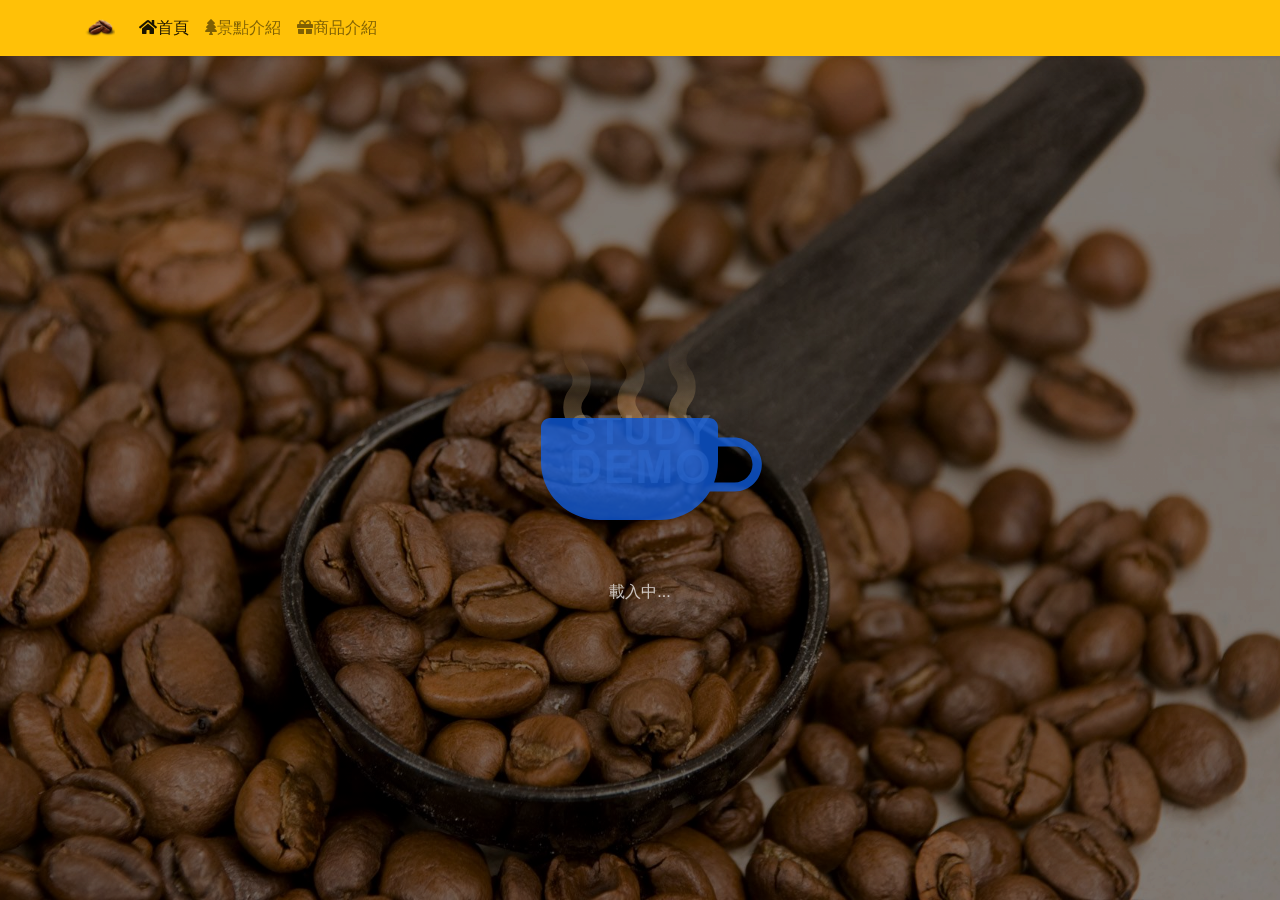
<file: index.html>
<!DOCTYPE html>
<html lang="zh-Hant-TW">

<head>
    <meta charset="UTF-8">
    <meta name="viewport" content="width=device-width, initial-scale=1.0">
    <meta http-equiv="X-UA-Compatible" content="ie=edge">
    <title>東山咖啡</title>
    <!-- favicon -->
    <link rel="shortcut icon" href="./img/favicon.ico" type="image/x-icon">
    <!-- 網站META -->
    <!-- 設明最好要設，讓google搜尋能抓到網站說明 -->
    <meta name="keywords" content="東山咖啡、咖啡、東山">
    <meta name="description" content="東山咖啡介紹網">
    <meta name="author" content="泰山網頁設計班">
    <!-- META facebook引用打法 -->
    <meta property="og:title" content="東山咖啡">
    <meta property="og:image" content="./img/Geography_03.jpg">
    <meta property="og:site_name" content="東山咖啡">
    <meta property="og:description" content="東山咖啡介紹網">

    <link rel="stylesheet" href="./css/bootstrap.min.css">
    <link rel="stylesheet" href="./css/all.min.css">
    <link rel="stylesheet" href="./css/coffee.css">
    <link rel="stylesheet" href="./css/animate.css">
    <!-- PWA -->
    <link rel="manifest" href="manifest.json">
</head>

<body>
    <nav class="navbar navbar-expand-lg navbar-light bg-warning fixed-top shadow-sm">
        <div class="container">
            <a class="navbar-brand" href="#"><img src="./img/coffee512.png" width="30" height="30"
                    class="d-inline-block align-top"></a>
            <button class="navbar-toggler" type="button" data-toggle="collapse" data-target="#navbarSupportedContent"
                aria-controls="navbarSupportedContent" aria-expanded="false" aria-label="Toggle navigation">
                <span class="navbar-toggler-icon"></span>
            </button>
            <div class="collapse navbar-collapse" id="navbarSupportedContent">
                <ul class="navbar-nav mr-auto">
                    <li class="nav-item active">
                        <a class="nav-link" href="./index.html"><i class="fas fa-home"></i>首頁</a>
                    </li>
                    <li class="nav-item">
                        <a class="nav-link " href="./land.html"><i class="fas fa-tree"></i>景點介紹</a>
                    </li>
                    <li class="nav-item">
                        <a class="nav-link " href="./shop.html"><i class="fas fa-gift"></i>商品介紹</a>
                    </li>
                </ul>

            </div>
        </div>
    </nav>
    <div id="page">
    <div class="container-fluid" id="loading">
        <div class="row h-100">
            <div class="col-12 text-center align-self-center">
                <img src="./img/loading.svg" width="300" height="300">
                <p class="text-white">載入中...</p>
            </div>
        </div>
    </div>
   
    <div class="container" id="content">
        <div class="row">
            <div class="col-12" style="margin-top:56px;">
                <div id="carouselExampleIndicators" class="carousel slide" data-ride="carousel">
                    <ol class="carousel-indicators">
                        <li data-target="#carouselExampleIndicators" data-slide-to="0" class="active"></li>
                        <li data-target="#carouselExampleIndicators" data-slide-to="1"></li>
                        <li data-target="#carouselExampleIndicators" data-slide-to="2"></li>
                    </ol>
                    <div class="carousel-inner">
                        <div class="carousel-item active">
                            <img src="./img/banner-image_17.jpg" class="d-block w-100 h-100" alt="...">

                            <div class="carousel-caption d-block d-md-block">
                                <h5>品味咖啡</h5>
                                <p>享受最美味的一口滋味</p>
                            </div>
                        </div>

                        <div class="carousel-item">
                            <img src="./img/dongshan-cafe_05.jpg" class="d-block w-100 h-100" alt="...">

                            <div class="carousel-caption d-block d-md-block">
                                <h5>東山農會咖啡館</h5>
                                <p>空間</p>
                            </div>
                        </div>

                        <div class="carousel-item">
                            <img src="./img/Coffee-goods_14.jpg" class="d-block w-100 h-100" alt="...">

                            <div class="carousel-caption d-block d-md-block">
                                <h5>東山特製龍眼蜜</h5>
                                <p>天然新鮮的龍眼蜜，是你送禮最好的選擇</p>
                            </div>
                        </div>
                    </div>
                    <a class="carousel-control-prev" href="#carouselExampleIndicators" role="button" data-slide="prev">
                        <span class="carousel-control-prev-icon" aria-hidden="true"></span>
                        <span class="sr-only">Previous</span>
                    </a>
                    <a class="carousel-control-next" href="#carouselExampleIndicators" role="button" data-slide="next">
                        <span class="carousel-control-next-icon" aria-hidden="true"></span>
                        <span class="sr-only">Next</span>
                    </a>
                </div>
            </div>
        </div>
        <!-- 簡介區 -->
        <div class="row mt-5">
            <div class="col-12 text-center text-white">
                <h1>特色介紹</h1>
            </div>
            <hr class="hr-white">
        </div>

        <div class="row">
                <div class="col-12 col-md-5 my-3 indeximg slideInLeft wow">
                    <img src="./img/banner-image_12.jpg" alt="" class="w-100 h-100 obj-fit">
                </div>

                <div class="col-12 col-md-7 my-3 text-white align-self-center indextext slideInRight wow">
                    <h1>喝咖啡的好處</h1>
                    <p>根據美國俄亥俄州立大學1994年的研究，咖啡因的確能提高清醒度，
                        能提高細胞內環磷腺?的含量，小劑量能興奮大腦皮層，
                        振奮精神，改善思維，消除疲勞，加快反應，提昇工作效率。
                        大劑量則可興奮延腦呼吸中樞和血管運動中樞，
                        增加呼吸頻率，造成過度刺激，
                        產生焦慮、興奮、頭痛、失眠、心神不寧。
                    </p>
                </div>
            </div>
        


        <div class="row">
            <div class="col-12 col-md-7 my-3 text-white align-self-center text-md-right indextext slideInLeft wow">
                <h1>喝咖啡壞處</h1>
                <p>成長中的青少年 對咖啡因的興奮作用較敏感，
                    比較會有心悸..影響睡眠的情形。

                    咖啡因對有高血壓及心血管疾病的人有強心作用，
                    但同時也會使心跳加快，血壓增高，
                    亦容易引起心肌缺氧，對病情的控制不利。

                    懷孕的婦女過量的咖啡 會增加流產 及 胎兒發育遲緩的機會。
                </p>
            </div>
            <div class="col-12 col-md-5 my-3 indeximg slideInRight wow">
                <img src="./img/banner-image_16.jpg" alt="" class="w-100 h-100 obj-fit">
            </div>
        </div>


        <div class="row">
            <div class="col-12 col-md-5 my-3 indeximg slideInLeft wow">
                <img src="./img/roasts-300x238.jpg" alt="" class="w-100 h-100 obj-fit">
            </div>
            <div class="col-12 col-md-7 my-3 text-white align-self-center indextext slideInRight wow">
                <h1>咖啡的香氣，來自咖啡烘焙</h1>
                <p>咖啡的香氣和味道，是在烘焙後才產生的。在烘焙過程中，
                    咖啡生豆的水分慢慢釋放，重量減輕，顏色加深，體積膨脹，
                    含有香氣的油脂慢慢釋放出來。此外，生豆中原本含有的大量綠原酸，
                    隨著烘焙的過程會逐漸消失，釋放出好聞的水果酸，其味道隨烘焙時間長短而有所差異。
                    下圖你可以看到咖啡豆在烘焙過程中外形的改變。
                </p>
            </div>
        </div>

    </div>
</div>
    <div class="container-fluid bg-warning mt-4" id="footer">

        <div class="row justify-content-center">
            <div class="col-12 text-dark text-center">
                    <ul class="nav justify-content-center text-center">
                            <li class="nav-item">
                                   <a class="nav-link text-dark" href="#"><i class="fab fa-facebook-square"></i></a>
                            </li>
                            <li class="nav-item">
                              <a class="nav-link text-dark" href="#"><i class="fab fa-instagram"></i></a>
                            </li>
                            <li class="nav-item">
                              <a class="nav-link text-dark" href="#"><i class="fab fa-twitter-square"></i></a>
                            </li>
                          </ul>
                          &copy;<script> let d = new Date;document.write(d.getFullYear());</script>泰山網頁設計班
            </div>
        </div>
    </div>



    <script src="./js/jquery-3.4.1.min.js"></script>
    <script src="./js/bootstrap.bundle.min.js"></script>
    <script src="./js/wow.min.js"></script>
    <script>
     
     $(document).on("readystatechange",function(){
         if(document.readyState == "complete"){
             $("#loading").fadeOut(2000,function(){
                 $("#content").fadeIn(1000);
                 $("#footer").fadeIn(1000);
                 
                 new WOW().init();
             });

         }
     })
    </script>
</body>

</html>
</file>
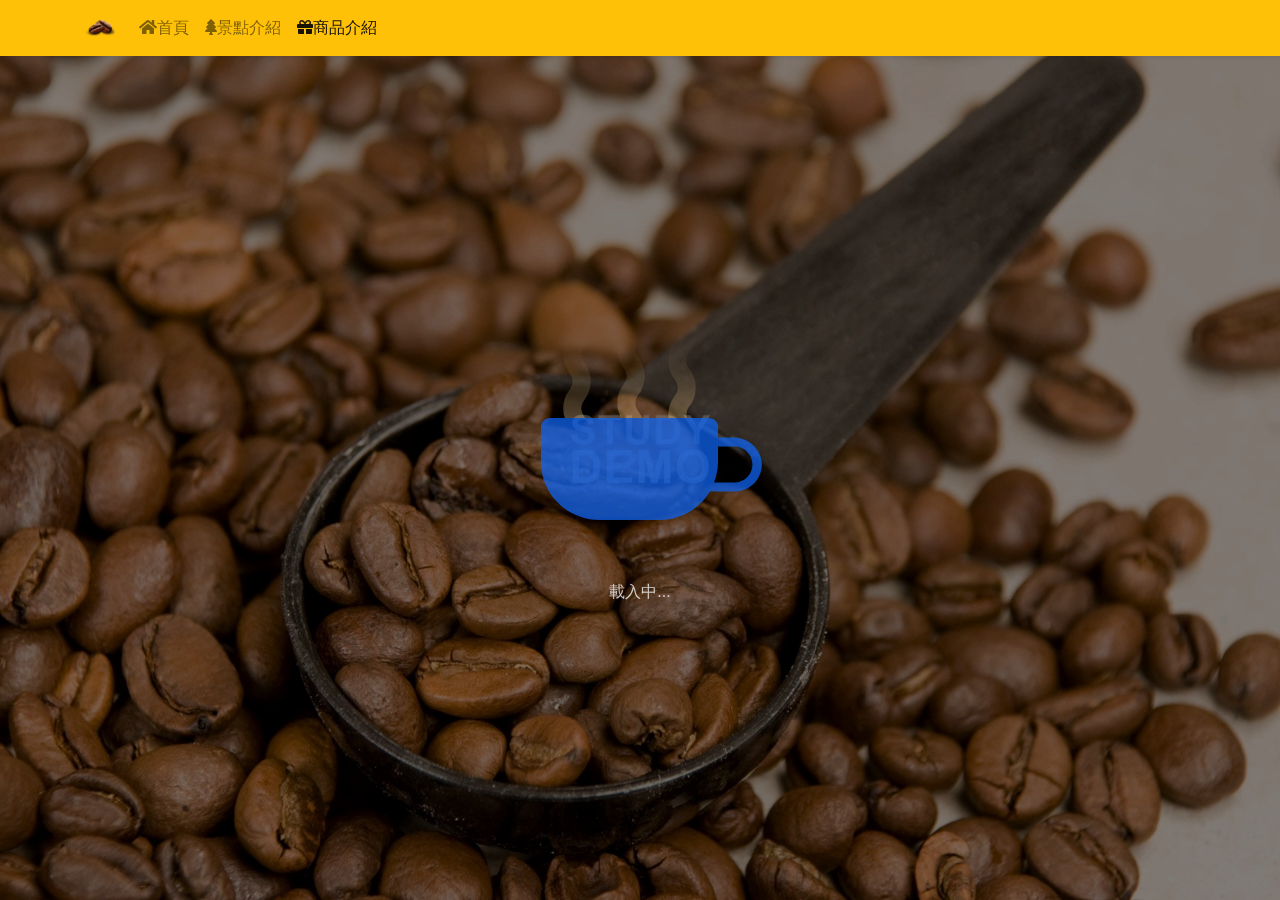
<file: shop.html>
<!DOCTYPE html>
<html lang="zh-Hant-TW">

<head>
    <meta charset="UTF-8">
    <meta name="viewport" content="width=device-width, initial-scale=1.0">
    <meta http-equiv="X-UA-Compatible" content="ie=edge">
    <title>東山咖啡</title>
    <!-- favicon -->
    <link rel="shortcut icon" href="./img/favicon.ico" type="image/x-icon">
    <!-- 網站META -->
    <!-- 設明最好要設，讓google搜尋能抓到網站說明 -->
    <meta name="keywords" content="東山咖啡、咖啡、東山">
    <meta name="description" content="東山咖啡介紹網">
    <meta name="author" content="泰山網頁設計班">
    <!-- META facebook引用打法 -->
    <meta property="og:title" content="東山咖啡">
    <meta property="og:image" content="./img/Geography_03.jpg">
    <meta property="og:site_name" content="東山咖啡">
    <meta property="og:description" content="東山咖啡介紹網">

    <link rel="stylesheet" href="./css/bootstrap.min.css">
    <link rel="stylesheet" href="./css/all.min.css">
    <link rel="stylesheet" href="./css/coffee.css">
    <link rel="stylesheet" href="./css/animate.css">
    <link rel="stylesheet" href="./css/dataTables.bootstrap4.min.css">

    <!-- PWA -->
    <link rel="manifest" href="manifest.json">
</head>

<body>
    <nav class="navbar navbar-expand-lg navbar-light bg-warning fixed-top shadow-sm">
        <div class="container">
            <a class="navbar-brand" href="#"><img src="./img/coffee512.png" width="30" height="30"
                    class="d-inline-block align-top"></a>
            <button class="navbar-toggler" type="button" data-toggle="collapse" data-target="#navbarSupportedContent"
                aria-controls="navbarSupportedContent" aria-expanded="false" aria-label="Toggle navigation">
                <span class="navbar-toggler-icon"></span>
            </button>
            <div class="collapse navbar-collapse" id="navbarSupportedContent">
                <ul class="navbar-nav mr-auto">
                    <li class="nav-item">
                        <a class="nav-link" href="./index.html"><i class="fas fa-home"></i>首頁</a>
                    </li>
                    <li class="nav-item ">
                        <a class="nav-link " href="./land.html"><i class="fas fa-tree"></i>景點介紹</a>
                    </li>
                    <li class="nav-item active">
                        <a class="nav-link " href="./shop.html"><i class="fas fa-gift"></i>商品介紹</a>
                    </li>
                </ul>

            </div>
        </div>
    </nav>
        <div id="page">
    <div class="container-fluid" id="loading">
        <div class="row h-100">
            <div class="col-12 text-center align-self-center">
                <img src="./img/loading.svg" width="300" height="300">
                <p class="text-white">載入中...</p>
            </div>
        </div>
    </div>
   <div class="container" id="content" style="margin-top:70px;margin-bottom:64px; ">
    <div class="row">
      <div class="col-12 text-center text-white my-2">
          <h1>商品介紹</h1>
      </div>
      <hr class="hr-white">

      <div  class="col-12 col-md-6 col-lg-3 my-3">
          <div class="card">
         <img src="./img/banner-image_12.jpg" class="card-img-top obj-fit" alt="...">
         <div class="card-body">
           <h5 class="card-title">品味咖啡</h5>
           <p class="card-text">享受最美味的一口滋味</p>
         </div>
         </div>
       </div>

    <div  class="col-12 col-md-6 col-lg-3 my-3">
       <div class="card">
      <img src="./img/banner-image_17.jpg" class="card-img-top obj-fit" alt="...">
      <div class="card-body">
        <h5 class="card-title">木村園東山台灣咖啡</h5>
        <p class="card-text">純天然台灣咖啡</p>
      </div>
      </div>
    </div>
 


    <div  class="col-12 col-md-6 col-lg-3 my-3">
        <div class="card">
       <img src="./img/banner-image_16.jpg" class="card-img-top obj-fit" alt="...">
       <div class="card-body">
         <h5 class="card-title">東山特製龍眼蜜</h5>
         <p class="card-text">天然新鮮的龍眼蜜，是你送禮最好的選擇</p>
       </div>
       </div>
     </div>
    

     <div  class="col-12 col-md-6 col-lg-3 my-3">
        <div class="card">
       <img src="./img/dongshan-cafe_05.jpg" class="card-img-top obj-fit" alt="...">
       <div class="card-body">
         <h5 class="card-title">東山農會咖啡館</h5>
         <p class="card-text">空間</p>
       </div>
       </div>
     </div>
    </div>

    <div class="col-12 text-center text-white my-2">
        <h1>商品訂購</h1>
    </div>
    <hr class="hr-white">
    <div class="col-12 text-white">
        <form id="order-form">
            <div class="form-group">
              <label for="order-email">電子信箱</label>
              <input type="email" name="email" class="form-control" id="order-email" placeholder="請輸入您的信箱" required>
           
            </div>
            <div class="form-group">
              <label for="order-addr">地址</label>
              <input type="text" name="addr" class="form-control" id="order-addr" placeholder="請輸入您的地址" required>
            </div>

            <div class="form-group">
                <label for="order-name">姓名</label>
                <input type="text" name="name" class="form-control" id="order-name" placeholder="請輸入您的姓名" required>
              </div>
            <div class="form-group form-check">
                <label class="form-check-label" for="order-ok">我同意運送規定</label>&nbsp;&nbsp;&nbsp;&nbsp;&nbsp;&nbsp;
              <input type="checkbox" name="accept" class="form-check-input" id="order-ok">
            
            
            </div>
            <p class="text-center">
              <button type="submit" class="btn btn-primary text-center">點我訂購</button>
            </p>
          </form>



    </div>



   </div>
</div>
    <div class="container-fluid bg-warning mt-4" id="footer">

        <div class="row justify-content-center">
            <div class="col-12 text-dark text-center">
                    <ul class="nav justify-content-center text-center">
                            <li class="nav-item">
                                   <a class="nav-link text-dark" href="#"><i class="fab fa-facebook-square"></i></a>
                            </li>
                            <li class="nav-item">
                              <a class="nav-link text-dark" href="#"><i class="fab fa-instagram"></i></a>
                            </li>
                            <li class="nav-item">
                              <a class="nav-link text-dark" href="#"><i class="fab fa-twitter-square"></i></a>
                            </li>
                          </ul>
                          &copy;<script> let d = new Date;document.write(d.getFullYear());</script>泰山網頁設計班
            </div>
        </div>
    </div>
 


    <script src="./js/jquery-3.4.1.min.js"></script>
    <script src="./js/bootstrap.bundle.min.js"></script>
    <script src="./js/wow.min.js"></script>
    <script src="./js/jquery.validate.min.js"></script>
    <script src="./js/sweetalert2.all.min.js"></script>


<script>
  $(document).on("readystatechange", function () {
      if (document.readyState == "complete") {
          $("#loading").fadeOut(2000, function () {
              $("#content").fadeIn(1000);
              $("#footer").fadeIn(1000);

              new WOW().init();
          });
      }
  })

  $("#order-form").validate({
      // 驗證規則
      rules: {
          email: {
              required: true,
              email: true
          },
          addr: {
              required: true,
              minlength: 5
          },
          name: {
              required: true,
              remote: function(element){
                  return {
                      url: "check.php",
                      type: "POST",
                      data: {
                          name: $(element).val()
                      }
                  }
              }
          },
          accept:{
              required: true
          }
      },
      // 錯誤訊息
      messages: {
          email: {
              required: "這是必填欄位",
              email: "請輸入有效的電子信箱"
          },
          addr: {
              required: "這是必填欄位",
              minlength: "請至少輸入五個字"
          },
          name: {
              required: "這是必填欄位",
              remote: "無效的名字"
          },
          accept:{
              required: "請同意規定"
          }
      },
      // 驗證錯誤時，element為input
      highlight:function(element){
          $(element).removeClass("is-valid").addClass("is-invalid");
      },
      // 驗證錯通過時，element為錯誤訊息 (lable.error)
      success: function(element){
          $(element).siblings("input").removeClass("is-invalid").addClass("is-valid");
          $(element).remove();
      },
      // 錯誤訊息位置，error為 label.error，element為input
      errorPlacement: function(error, element){
          error.insertAfter(element).addClass("text-danger");
      },
      // 送出表單時把送出擋下，form代表form標籤
      submitHandler: function(form){
          Swal.fire({
              type: "question",
              title: "您確定嗎",
              text: "請確認是否下單",
              // 顯示取消按鈕
              showCancelButton: true,
              // 不使用預設樣式
              buttonsStyling: false,
              // 自訂class
              customClass:{
                  confirmButton: "btn btn-success mx-1",
                  cancelButton: "btn btn-danger mx-1"
              },
              confirmButtonText: `<i class="far fa-thumbs-up"></i> 確認`,
              cancelButtonText: `<i class="fas fa-times"></i> 取消`,
          }).then(function(result){
              // 點了確認按鈕
              if(result.value){
                  let fd = new FormData(form);
                  $.ajax({
                      url: "form.php",
                      type: "POST",
                      data: fd,
                      processData: false,
                      contentType: false,
                      cache: false,
                      success: function(r){
                          Swal.fire({
                              type: "success",
                              title: "成功",
                              text: "成功下訂",
                              // 不使用預設樣式
                              buttonsStyling: false,
                              // 自訂class
                              customClass:{
                                  confirmButton: "btn btn-success mx-1",
                              },
                              confirmButtonText: `確定`,
                          });
                      }
                  })
              }
              // 取消
              else{
                  Swal.fire({
                      type: "error",
                      title: "取消",
                      text: "取消下訂",
                      // 不使用預設樣式
                      buttonsStyling: false,
                      // 自訂class
                      customClass:{
                          confirmButton: "btn btn-success mx-1",
                      },
                      confirmButtonText: `確定`,
                  });
              }
          });
          
      }
  });
</script>
</body>

</html>
</file>
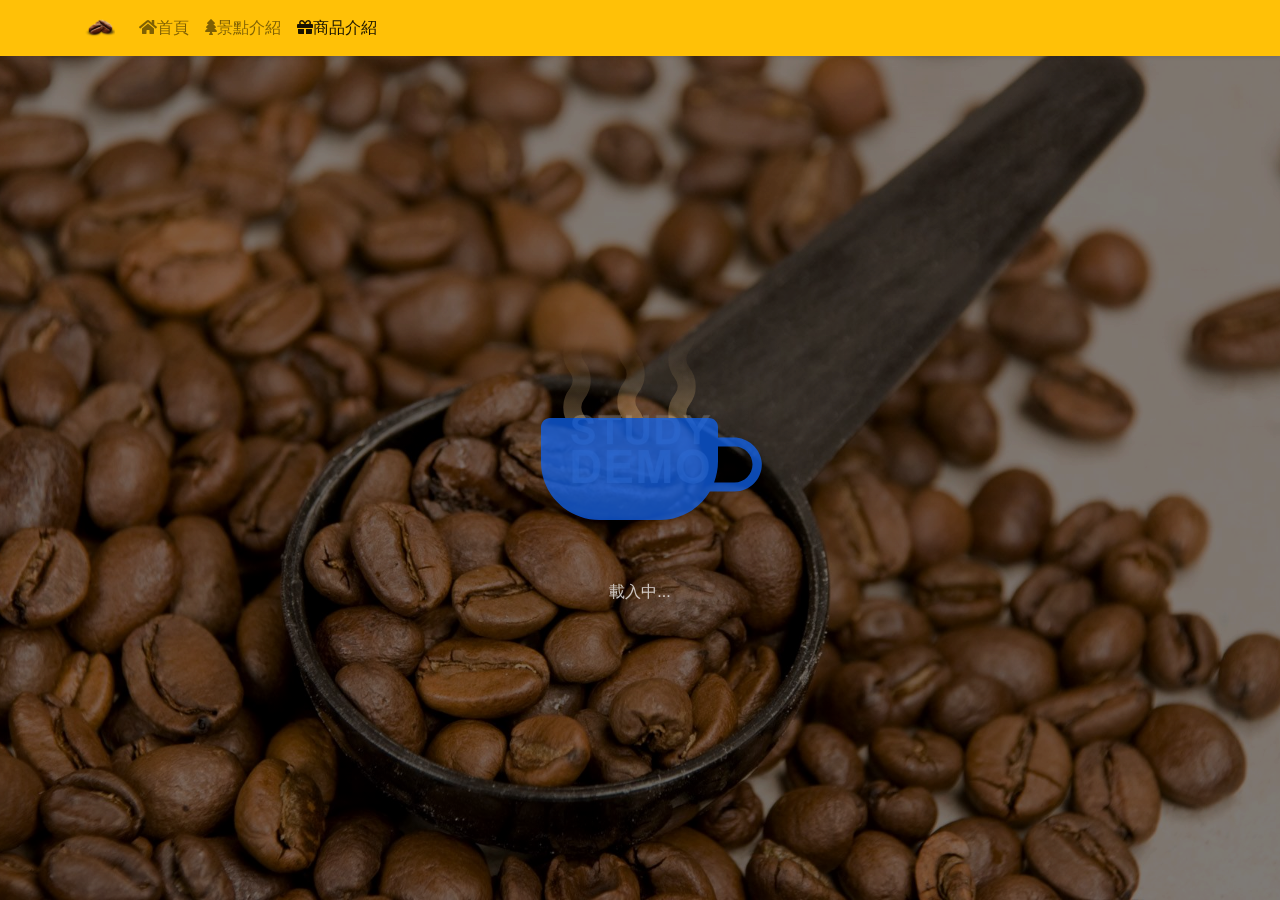
<file: shop1.html>
<!DOCTYPE html>
<html lang="zh-Hant-TW">

<head>
    <meta charset="UTF-8">
    <meta name="viewport" content="width=device-width, initial-scale=1.0">
    <meta http-equiv="X-UA-Compatible" content="ie=edge">
    <title>東山咖啡</title>
    <!-- favicon -->
    <link rel="shortcut icon" href="./img/favicon.ico" type="image/x-icon">
    <!-- 網站META -->
    <!-- 設明最好要設，讓google搜尋能抓到網站說明 -->
    <meta name="keywords" content="東山咖啡、咖啡、東山">
    <meta name="description" content="東山咖啡介紹網">
    <meta name="author" content="泰山網頁設計班">
    <!-- META facebook引用打法 -->
    <meta property="og:title" content="東山咖啡">
    <meta property="og:image" content="./img/Geography_03.jpg">
    <meta property="og:site_name" content="東山咖啡">
    <meta property="og:description" content="東山咖啡介紹網">

    <link rel="stylesheet" href="./css/bootstrap.min.css">
    <link rel="stylesheet" href="./css/all.min.css">
    <link rel="stylesheet" href="./css/coffee.css">
    <link rel="stylesheet" href="./css/animate.css">
    <link rel="stylesheet" href="./css/dataTables.bootstrap4.min.css">

    <!-- PWA -->
    <link rel="manifest" href="manifest.json">
</head>

<body>
    <nav class="navbar navbar-expand-lg navbar-light bg-warning fixed-top shadow-sm">
        <div class="container">
            <a class="navbar-brand" href="#"><img src="./img/coffee512.png" width="30" height="30"
                    class="d-inline-block align-top"></a>
            <button class="navbar-toggler" type="button" data-toggle="collapse" data-target="#navbarSupportedContent"
                aria-controls="navbarSupportedContent" aria-expanded="false" aria-label="Toggle navigation">
                <span class="navbar-toggler-icon"></span>
            </button>
            <div class="collapse navbar-collapse" id="navbarSupportedContent">
                <ul class="navbar-nav mr-auto">
                    <li class="nav-item">
                        <a class="nav-link" href="./index.html"><i class="fas fa-home"></i>首頁</a>
                    </li>
                    <li class="nav-item ">
                        <a class="nav-link " href="./land.html"><i class="fas fa-tree"></i>景點介紹</a>
                    </li>
                    <li class="nav-item active">
                        <a class="nav-link " href="./shop.html"><i class="fas fa-gift"></i>商品介紹</a>
                    </li>
                </ul>

            </div>
        </div>
    </nav>
        <div id="page">
    <div class="container-fluid" id="loading">
        <div class="row h-100">
            <div class="col-12 text-center align-self-center">
                <img src="./img/loading.svg" width="300" height="300">
                <p class="text-white">載入中...</p>
            </div>
        </div>
    </div>
   <div class="container" id="content" style="margin-top:70px;margin-bottom:64px; ">
    <div class="row">
      <div class="col-12 text-center text-white my-2">
          <h1>商品介紹</h1>
      </div>
      <hr class="hr-white">

      <div  class="col-12 col-md-6 col-lg-3 my-3">
          <div class="card">
         <img src="./img/banner-image_12.jpg" class="card-img-top obj-fit" alt="...">
         <div class="card-body">
           <h5 class="card-title">品味咖啡</h5>
           <p class="card-text">享受最美味的一口滋味</p>
         </div>
         </div>
       </div>

    <div  class="col-12 col-md-6 col-lg-3 my-3">
       <div class="card">
      <img src="./img/banner-image_17.jpg" class="card-img-top obj-fit" alt="...">
      <div class="card-body">
        <h5 class="card-title">木村園東山台灣咖啡</h5>
        <p class="card-text">純天然台灣咖啡</p>
      </div>
      </div>
    </div>
 


    <div  class="col-12 col-md-6 col-lg-3 my-3">
        <div class="card">
       <img src="./img/banner-image_16.jpg" class="card-img-top obj-fit" alt="...">
       <div class="card-body">
         <h5 class="card-title">東山特製龍眼蜜</h5>
         <p class="card-text">天然新鮮的龍眼蜜，是你送禮最好的選擇</p>
       </div>
       </div>
     </div>
    

     <div  class="col-12 col-md-6 col-lg-3 my-3">
        <div class="card">
       <img src="./img/dongshan-cafe_05.jpg" class="card-img-top obj-fit" alt="...">
       <div class="card-body">
         <h5 class="card-title">東山農會咖啡館</h5>
         <p class="card-text">空間</p>
       </div>
       </div>
     </div>
    </div>

    <div class="col-12 text-center text-white my-2">
        <h1>商品訂購</h1>
    </div>
    <hr class="hr-white">
    <div class="col-12 text-white">
        <form id="order-form">
            <div class="form-group">
              <label for="order-email">電子信箱</label>
              <input type="email" name="email" class="form-control" id="order-email" placeholder="請輸入您的信箱" required>
           
            </div>
            <div class="form-group">
              <label for="order-addr">地址</label>
              <input type="text" name="addr" class="form-control" id="order-addr" placeholder="請輸入您的地址" required>
            </div>

            <div class="form-group">
                <label for="order-name">姓名</label>
                <input type="text" name="name" class="form-control" id="order-name" placeholder="請輸入您的姓名" required>
              </div>
            <div class="form-group form-check">
                <label class="form-check-label" for="order-ok">我同意運送規定</label>&nbsp;&nbsp;&nbsp;&nbsp;&nbsp;&nbsp;
              <input type="checkbox" name="accept" class="form-check-input" id="order-ok">
            
            
            </div>
            <p class="text-center">
              <button type="submit" class="btn btn-primary text-center">點我訂購</button>
            </p>
          </form>



    </div>



   </div>
</div>
    <div class="container-fluid bg-warning mt-4" id="footer">

        <div class="row justify-content-center">
            <div class="col-12 text-dark text-center">
                    <ul class="nav justify-content-center text-center">
                            <li class="nav-item">
                                   <a class="nav-link text-dark" href="#"><i class="fab fa-facebook-square"></i></a>
                            </li>
                            <li class="nav-item">
                              <a class="nav-link text-dark" href="#"><i class="fab fa-instagram"></i></a>
                            </li>
                            <li class="nav-item">
                              <a class="nav-link text-dark" href="#"><i class="fab fa-twitter-square"></i></a>
                            </li>
                          </ul>
                          &copy;<script> let d = new Date;document.write(d.getFullYear());</script>泰山網頁設計班
            </div>
        </div>
    </div>
 


    <script src="./js/jquery-3.4.1.min.js"></script>
    <script src="./js/bootstrap.bundle.min.js"></script>
    <script src="./js/wow.min.js"></script>
    <script src="./js/jquery.validate.min.js"></script>
    <script src="./js/sweetalert2.all.min.js"></script>

    <script>
     
     $(document).on("readystatechange",function(){
         if(document.readyState == "complete"){
             $("#loading").fadeOut(2000,function(){
                 $("#content").fadeIn(1000);
                 $("#footer").fadeIn(1000);
                 
                 new WOW().init();
             });

         }
     })
    
     $("#order-form").validate({
        rules:{
          email:{required :true,
                  email:true},
          addr:{required :true,
                  minlength:5},
          name:{required:true,
                  remote:function(element){
                    return{
                      url:"check.php",
                      type:"POST",
                      data:{
                        name:$(element).val()
                      }
                    }
                  }
                },
          accept:{
            required:true
          }         
        },messages:{
          email:{required :"這是必填欄位",
                  email:"請輸入有效的電子信箱"},
          addr:{required :"這是必填欄位",
                  minlength:"請至少輸入五個字"},
          name:{required:"這是必填欄位",
                  remote:"無效的名字"},
          accept:{required:"請同意規定"}          

        },
        highlight:function(element){
          $(element).removeClass("is-valid").addClass("is-invalid");
        },success:function(element){
          $(element).siblings("input").removeClass("is-invalid").addClass("is-valid");
          $(element).remove();
        },
        errorPlacement:function(error,element){
          error.insertAfter(element).addClass("text-danger");
        },
        submitHandler:function(form){  
             Swal.fire({
               type:"question",
               title:"是否下單?",
               text:"請確認是否下訂單",
               showCancelButton:true,
               buttonsStyling:false,
               customClass:{
                 confirmButton:"btn btn-success mx-1",
                 cancelButton:"btn btn-danger mx-1",
               },
              
              
              confirmButtonText:"確定  <i class='fas fa-mug-hot'></i>",
              cancelButtonText:"取消  <i class='fas fa-times-circle'></i>"
             }).then(function(result){
            if(result.value){
              let fd= new FormData(form);
              $.ajax({
            url:"form.php",
            type:"POST",
            data:fd,
            processData:false,
            contentType:false,
            cache:false,
            success:function(r){
             Swal.fire({
              type:"success",
              title: '成功',
              text:'成功下訂',
              animation: false,
              customClass: {
               popup: 'animated tada'}

              //  type:"success",
              //  title:"成功",
              //  text:"成功下訂",

              //  text&html只能二選一
              //  html:"<h1>成功下訂</h1>"
              // buttonsStyling:false,
              // customClass:{
              //   confirmButton:"btn btn-warning"
              // },
             });
             }
            });
            }else{
              Swal.fire({
              type:"error",
              title:"取消",
              text:"取消下訂",
              animation: false,
              customClass: {
               popup: 'animated tada'}
              
              
              });
                }
            
          });
        }
        });
        
          
  

     
    </script>
</body>

</html>
</file>
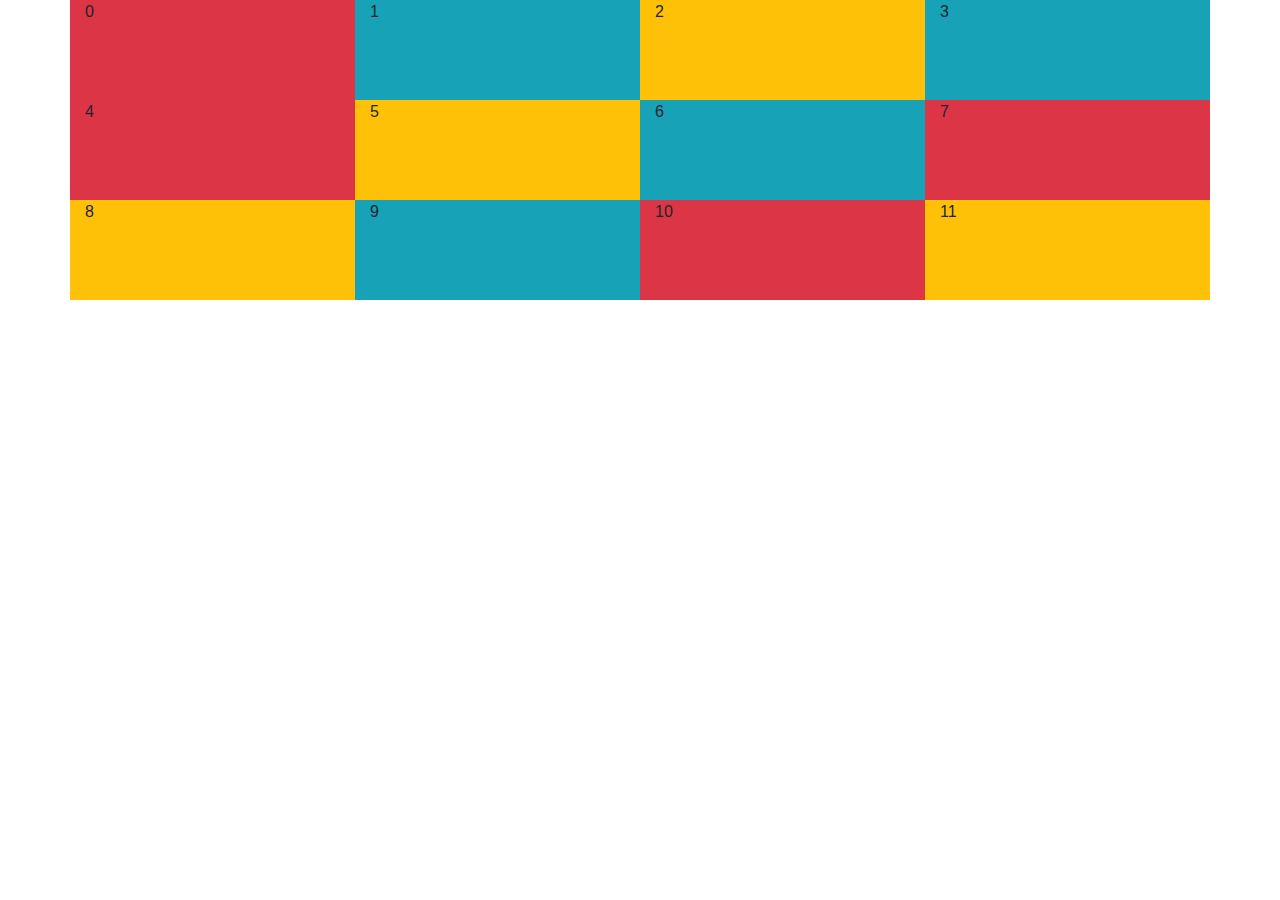
<file: test.html>
<!DOCTYPE html>
<html lang="zh-Hant-TW">
<head>
    <meta charset="UTF-8">
    <meta name="viewport" content="width=device-width, initial-scale=1.0">
    <meta http-equiv="X-UA-Compatible" content="ie=edge">
    <link rel="stylesheet" href="./css/bootstrap.min.css">
   <style>
   .h100{
       height:100px;
   }
   
   </style>
</head>
<body>
    <div class="container bg-primary">
        <div class="row">


    <div class="col-12 col-md-6 col-lg-3 h100 bg-danger">0</div>
    <div class="col-12 col-md-6 col-lg-3 h100 bg-info">1</div>
    <div class="col-12 col-md-6 col-lg-3 h100 bg-warning">2</div>
    <div class="col-12 col-md-6 col-lg-3 h100 bg-info">3</div>
    <div class="col-12 col-md-6 col-lg-3 h100 bg-danger">4</div>
    <div class="col-12 col-md-6 col-lg-3 h100 bg-warning">5</div>
    <div class="col-12 col-md-6 col-lg-3 h100 bg-info">6</div>
    <div class="col-12 col-md-6 col-lg-3 h100 bg-danger">7</div>
    <div class="col-12 col-md-6 col-lg-3 h100 bg-warning">8</div>
    <div class="col-12 col-md-6 col-lg-3 h100 bg-info">9</div>
    <div class="col-12 col-md-6 col-lg-3 h100 bg-danger">10</div>
    <div class="col-12 col-md-6 col-lg-3 h100 bg-warning">11</div>




        </div>





    </div>
    <script src="./js/jquery-3.4.1.min.js"></script>
    <script src="./js/bootstrap.bundle.min.js"></script>
</body>
</html>
</file>
<file: css/coffee.css>
body{
    font-family: -apple-system,BlinkMacSystemFont,"Segoe UI",Roboto,"Helvetica Neue",Arial,"Noto Sans",sans-serif,"Apple Color Emoji","Segoe UI Emoji","Segoe UI Symbol","Noto Color Emoji","Microsoft JHengHei";
    background-image:linear-gradient(rgba(0,0,0,0.5),rgba(0,0,0,0.5)),url(../img/banner-image_14.jpg);
    background-position:center;
    background-attachment:fixed;
    background-size:cover;
}
.carousel-item{
height:500px;
}


.carousel-caption {
    right: 0;
    bottom: 0;
    left: 0;
    background-color: rgba(0,0,0,0.4);    

}
.obj-fit{
    object-fit:cover;
    object-position:center;

}
.hr-white{
    width:100%;
    background:white;

}

.indeximg{
    height:300px;
}

@media (max-width:768px){
    .indeximg{
        order:1;
    }
    .indextext{
        order:2;
    }
    .table-rwd .tr-hide{
        display:none;
    }
    .table-rwd td:not(.dataTables_empty):before{
        content:attr(data-th)": ";
        color:red;
        font-weight:bold;
    }
    .table-rwd td{
        display:block;
        border:0;
    }
    .table-rwd tr{
        border:1px solid black;
        display:block;
    }
   
}

#loading{
    height:100vh;
    overflow:hidden;
    z-index:1029;
    position:fixed;
    left:0;
    right:0;
    background-image:linear-gradient(rgba(0,0,0,0.5),rgba(0,0,0,0.5)),url(../img/banner-image_14.jpg);
    background-position:center;
    background-attachment:fixed;
    background-size:cover;
}
#content, #footer{
    display:none;
}

.dataTables_wrapper label{
    color:#fff;
}

#page{
    min-height:calc(100vh - 158px);
}
</file>
